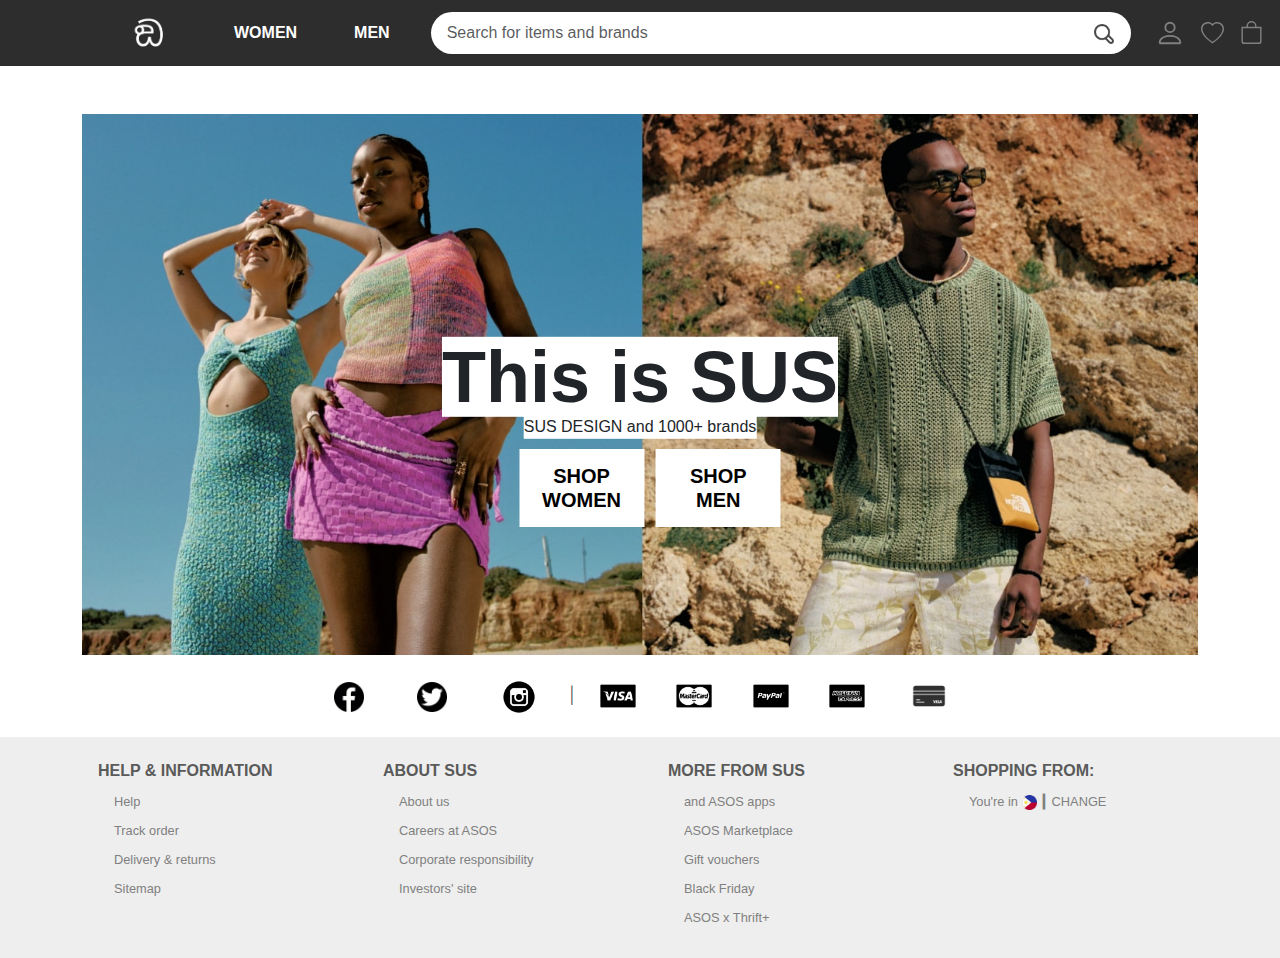
<file: index.html>
<!DOCTYPE html>
<html lang="en">
  <head>
    <meta charset="UTF-8" />
    <meta http-equiv="X-UA-Compatible" content="IE=edge" />
    <meta name="viewport" content="width=device-width, initial-scale=1.0" />
    <link
      rel="icon"
      type="image/x-icon"
      href="sus_logo.PNG"
    />
   
    <link
      rel="stylesheet"
      href="https://cdn.jsdelivr.net/npm/bootstrap@5.2.0/dist/css/bootstrap.min.css"
    />
    <script src="https://ajax.googleapis.com/ajax/libs/jquery/3.6.0/jquery.min.js"></script>
    <script src="https://cdn.jsdelivr.net/npm/bootstrap@5.0.2/dist/js/bootstrap.bundle.min.js"></script>
    <link rel="stylesheet" href="styles.css" />
    <title>SUS │ Clothing</title>
  </head>
  <body>
    <nav class="navbar navbar-expand-lg navbar-light text-white mb-5 d-none d-lg-block" id="navbar">
      <div class="container">
        <a class="navbar-brand nav-fc mx-5" href="index.html"
          ><img src="sus_logo.PNG" alt="SUS logo" width="40px" id="home_logo"
        /></a>

        <button
          class="navbar-toggler"
          type="button"
          data-bs-toggle="collapse"
          data-bs-target="#navbarSupportedContent"
        >
          <span class="navbar-toggler-icon"></span>
        </button>
        <div
          class="collapse navbar-collapse text-white col-lg-3"
          id="navbarSupportedContent"
        >
          <ul class="navbar-nav mb-2 mb-lg-0" id="options">
            
              <li class="nav-item me-3">
                <a class="nav-link px-3" href="women'sCorner/women's_corner.html" id="nav-women"><b class="h-gender">WOMEN</b></a>
              </li>
            
            
              <li class="nav-item me-3">
                <a class="nav-link" href="men'sCorner/men's_corner.html" id="nav-men"><b class="h-gender">MEN</b></a>
              </li>
              
            </ul>
          
          <form class="d-flex col-lg-8 me-4 search_bar">
            <input
              class="form-control me-2"
              type="search"
              placeholder="Search for items and brands"
            />
            <button class="btn" type="submit">
              <img src="mag_glass.png" width="20px" class="text-center" alt="search button">
            </button>
          </form>
          <a href="#" class="svg_link">
            <svg xmlns="person.svg" width="30px" fill="currentColor" class="bi bi-person me-3" viewBox="0 0 16 16">
            <path d="M8 8a3 3 0 1 0 0-6 3 3 0 0 0 0 6Zm2-3a2 2 0 1 1-4 0 2 2 0 0 1 4 0Zm4 8c0 1-1 1-1 1H3s-1 0-1-1 1-4 6-4 6 3 6 4Zm-1-.004c-.001-.246-.154-.986-.832-1.664C11.516 10.68 10.289 10 8 10c-2.29 0-3.516.68-4.168 1.332-.678.678-.83 1.418-.832 1.664h10Z"/>
            </svg>
          </a>
          <a href="#" class="svg_link">
            <svg xmlns="heart.svg" width="23px" fill="currentColor" class="bi bi-heart me-3" viewBox="0 0 16 16">
            <path d="m8 2.748-.717-.737C5.6.281 2.514.878 1.4 3.053c-.523 1.023-.641 2.5.314 4.385.92 1.815 2.834 3.989 6.286 6.357 3.452-2.368 5.365-4.542 6.286-6.357.955-1.886.838-3.362.314-4.385C13.486.878 10.4.28 8.717 2.01L8 2.748zM8 15C-7.333 4.868 3.279-3.04 7.824 1.143c.06.055.119.112.176.171a3.12 3.12 0 0 1 .176-.17C12.72-3.042 23.333 4.867 8 15z"/>
          </svg>
          </a>
          <a href="#" class="svg_link">
            <svg xmlns="bag.svg" width="23px" fill="currentColor" class="bi bi-bag bag" viewBox="0 0 16 16">
            <path d="M8 1a2.5 2.5 0 0 1 2.5 2.5V4h-5v-.5A2.5 2.5 0 0 1 8 1zm3.5 3v-.5a3.5 3.5 0 1 0-7 0V4H1v10a2 2 0 0 0 2 2h10a2 2 0 0 0 2-2V4h-3.5zM2 5h12v9a1 1 0 0 1-1 1H3a1 1 0 0 1-1-1V5z"/>
          </svg>
          </a>
          
        </div>
      </div>
    </nav>
    <nav class="navbar navbar-expand-lg d-block d-lg-none" id="navbar">
      <div class="container-fluid">
        <a class="navbar-brand" href="#"
          ><img src="sus_logo.PNG" alt="SUS logo" width="40px" class="img-fluid"
        /></a>

        <button
          class="navbar-toggler bg-light"
          type="button"
          data-bs-toggle="collapse"
          data-bs-target="#navbarSupportedContent"
        >
          <span class="navbar-toggler-icon"></span>
        </button>
        <div
          class="collapse navbar-collapse text-white"
          id="navbarSupportedContent"
        >
          <ul class="navbar-nav me-auto mb-2 mb-lg-0">
            <div class="card mb-2">
              <li class="nav-item">
                <a class="nav-link active text-center" href="women'sCorner/women's_corner.html" id="nav-home">WOMEN</a>
              </li>
            </div>
            <div class="card mb-5">
              <li class="nav-item">
                <a class="nav-link text-center" href="men'sCorner/men's_corner.html" id="nav-link">MEN</a>
              </li>
            </div>
          
          <form class="d-flex search_bar">
            <input
              class="form-control"
              type="search"
              placeholder="Search"
            />
            <button class="btn" type="submit">
              <img src="mag_glass.png" width="20px" class="text-center" alt="search button">
            </button>
          </form>
        </div>
      </div>
    </nav>
    <div class="d-block d-lg-none">
      <div id="nav_carousel" class="pt-3">
        <div
        id="text-apparel"
        class="carousel slide"
        data-bs-ride="carousel"
        data-bs-interval="5000"
      >
        <div
          id="carouselExampleSlidesOnly"
          class="carousel slide"
          data-ride="carousel"
        >
          <div class="carousel-inner text-center">
            <div class="carousel-item active" data-bs-target="#text-apparel">
                <h5>EASY WORLDWIDE DELIVERY</h5>
                <p>*minimum spends apply</p>
            </div>
            <div class="carousel-item text-center mt-3 mb-4" data-bs-target="#text-apparel">
                <h5>SUS DESIGN and  1000+ brands</h5>
            </div>
            </div>
          </div>
          </div>
        </div>
    </div>
    <div class="container contain d-none d-lg-block">
      <div class="row align-items-center">
      <img src="models.jpeg" alt="men's and women's model">
      <div class="centered">
        <h1 class="display-2 fw-bold"><span class="span_text">This is SUS</span></h1>
        <p><span class="span_text" id="span_p">SUS DESIGN and 1000+ brands</span></p>
      </div>
      <div class="under_centered col-lg-1">
        <a href="women'sCorner/women's_corner.html" class="hover_shop_wm">
          <span class="span_text"><h5 class="" id="shop_w"><b>SHOP WOMEN</b></h5></span>
        </a>
      </div>
      <div class="under_centered_2 col-lg-1">
        <a href="men'sCorner/men's_corner.html" class="hover_shop_wm">
        <span class="span_text"><h5 class="" id="shop_m"><b>SHOP MEN</b></h5></span>
        </a>
      </div>
      </div>
    </div>

    <div class="d-block d-lg-none">
      <img src="model_mobile.jpg" alt="Group of models" class="img-fluid">
      <div class="centered">
        <h1 class="display-2 fw-bold"><span class="span_text">This is SUS</span></h1>
        <p><span class="span_text" id="span_p_mobile">SUS DESIGN and 1000+ brands</span></p>
        <div class="under_centered_mobile col-lg-1">
          <a href="women'sCorner/women's_corner.html" class="hover_shop_wm">
            <span class="span_text"><h5 class="" id="shop_w_mobile"><b>SHOP WOMEN</b></h5></span>
          </a>
        </div>
        <div class="under_centered_2_mobile col-lg-1">
          <a href="men'sCorner/men's_corner.html" class="hover_shop_wm">
          <span class="span_text"><h5 class="" id="shop_m_mobile"><b>SHOP MEN</b></h5></span>
          </a>
        </div>
      </div>
    </div>

    <!-- change default font color into another -->
    <!-- collapse the list when in mobile view -->
    <footer class="footer_color d-none d-lg-block">
      <div class="row bg-white">
      <div class="container text-center my-3">
        <a href="https://www.facebook.com/davidearl.cajes.7"><img src="facebook.png" alt="facebook" width="30px" class="mx-4"></a>
         <a href="https://twitter.com/home"><img src="twitter.png" alt="twitter" width="30px" class="mx-4"></a>
         <a href="https://www.instagram.com"><img src="insta.png" alt="instagram" width="40px" class="mx-4"></a> │
         <img src="visa.png" alt="visa card" width="40px" class="mx-3">
         <img src="mastercard.png" alt="master card" width="40px" class="mx-3">
         <img src="pay-pal.png" alt="PayPal" width="40px" class="mx-3">
         <img src="american-express.png" alt="american express" width="40px" class="mx-3">
         <img src="visa-electron.png" alt="visa electron" width="50px" class="mx-3">
      </div>  
      </div>
    <div class="container">
      <div class="row py-4">
        <div class="col-lg-3">
          <h6 class="mx-3"><b>HELP & INFORMATION</b></h6>
          <ul class="my-1">
            <li><a href="#">Help</a></li>
            <li><a href="#">Track order</a></li>
            <li><a href="#">Delivery & returns</a></li>
            <li><a href="#">Sitemap</a></li>
          </ul>
        </div>
        <div class="col-lg-3">
          <h6 class="mx-3"><b>ABOUT SUS</b></h6>
          <ul class="my-1">
            <li><a href="#">About us</a></li>
            <li><a href="#">Careers at ASOS</a></li>
            <li><a href="#">Corporate responsibility</a></li>
            <li><a href="#">Investors' site</a></li>
          </ul>
        </div>        
        <div class="col-lg-3">
          <h6 class="mx-3"><b>MORE FROM SUS</b></h6>
          <ul class="my-1">
            <li><a href="#">and ASOS apps</a> </li>
            <li><a href="#">ASOS Marketplace</a></li>
            <li><a href="#">Gift vouchers</a></li>
            <li><a href="#">Black Friday</a></li>
            <li><a href="#">ASOS x Thrift+</a></li>
          </ul>
        </div>        
        <div class="col-lg-3">
          <h6 class="mx-3"><b>SHOPPING FROM:</b></h6>
          <ul class="my-1">
            <li><a href="#">You're in <img src="ph.png" alt="Philippines" width="15px"> <b>┃</b> CHANGE</a></li>
          </ul>
        </div>
      </div>
    </div>
  </footer>
  <footer class="d-block d-lg-none">
    <div id="footer_mobile" class="pt-2 pb-1">
      <p>© 2023 SUS</p>
    </div>
  </footer>
  </body>
</html>
</file>
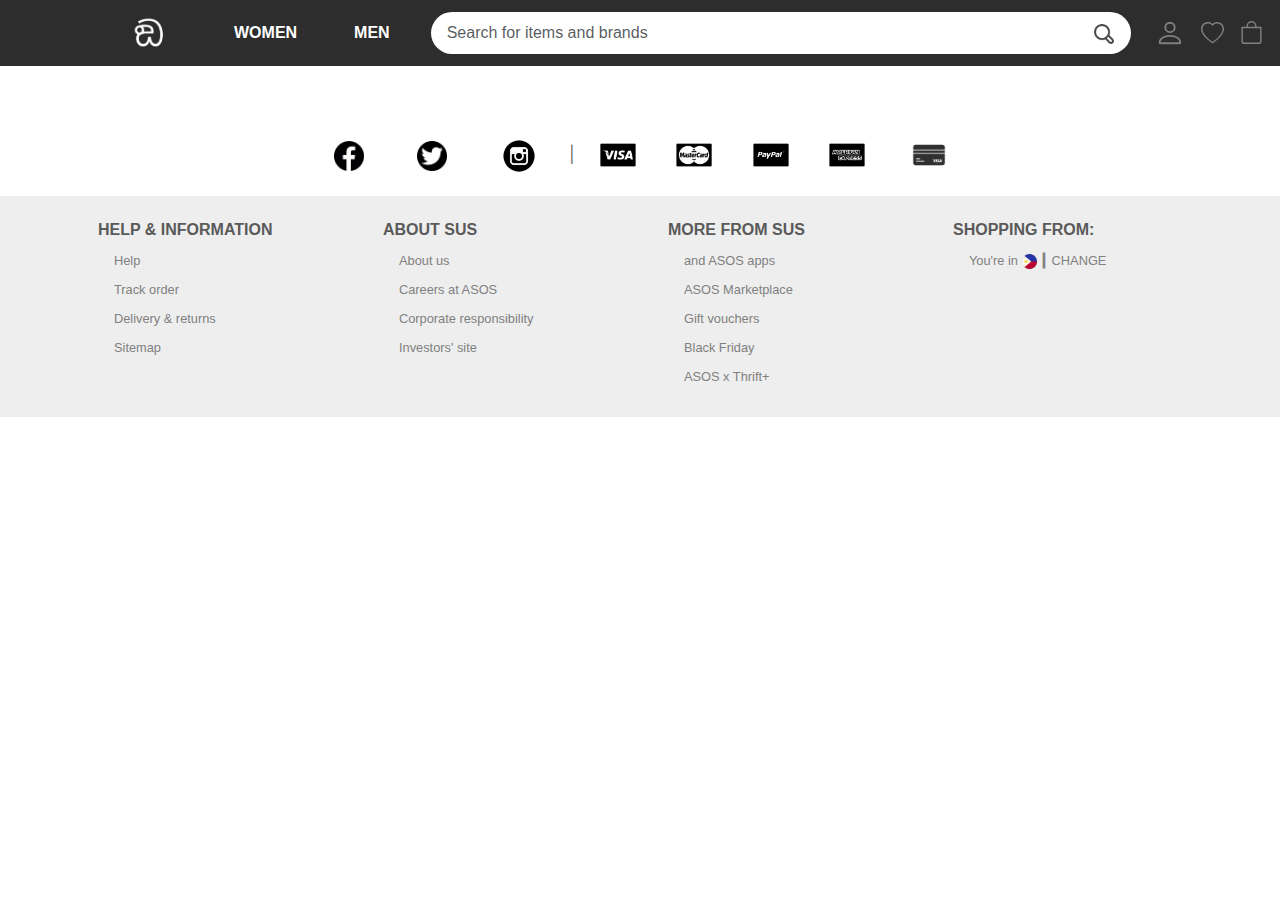
<file: men'sCorner/men's_corner.html>
<!DOCTYPE html>
<html lang="en">
  <head>
    <meta charset="UTF-8" />
    <meta http-equiv="X-UA-Compatible" content="IE=edge" />
    <meta name="viewport" content="width=device-width, initial-scale=1.0" />
    <link rel="icon" type="image/x-icon" href="sus_logo.PNG" />
    <link
      rel="stylesheet"
      href="https://cdn.jsdelivr.net/npm/bootstrap@5.2.0/dist/css/bootstrap.min.css"
    />
    <script src="https://ajax.googleapis.com/ajax/libs/jquery/3.6.0/jquery.min.js"></script>
    <script src="https://cdn.jsdelivr.net/npm/bootstrap@5.0.2/dist/js/bootstrap.bundle.min.js"></script>
    <link rel="stylesheet" href="styles.css" />

    <title>Men's Clothes</title>
  </head>
  <body>
    <nav
      class="navbar navbar-expand-lg navbar-light text-white mb-5 d-none d-lg-block"
      id="navbar"
    >
      <div class="container">
        <a class="navbar-brand nav-fc mx-5" href="../index.html"
          ><img src="sus_logo.PNG" alt="SUS logo" width="40px" id="home_logo"
        /></a>

        <button
          class="navbar-toggler"
          type="button"
          data-bs-toggle="collapse"
          data-bs-target="#navbarSupportedContent"
        >
          <span class="navbar-toggler-icon"></span>
        </button>
        <div
          class="collapse navbar-collapse text-white col-lg-3"
          id="navbarSupportedContent"
        >
          <ul class="navbar-nav mb-2 mb-lg-0" id="options">
            <li class="nav-item me-3">
              <a
                class="nav-link px-3"
                href="../women'sCorner/women's_corner.html"
                id="nav-women"
                ><b class="h-gender">WOMEN</b></a
              >
            </li>

            <li class="nav-item me-3">
              <a class="nav-link" href="men's_corner.html" id="nav-men"
                ><b class="h-gender">MEN</b></a
              >
            </li>
          </ul>

          <form class="d-flex col-lg-8 me-4 search_bar">
            <input
              class="form-control me-2"
              type="search"
              placeholder="Search for items and brands"
            />
            <button class="btn" type="submit">
              <img
                src="mag_glass.png"
                width="20px"
                class="text-center"
                alt="search button"
              />
            </button>
          </form>
          <a href="#" class="svg_link">
            <svg
              xmlns="person.svg"
              width="30px"
              fill="currentColor"
              class="bi bi-person me-3"
              viewBox="0 0 16 16"
            >
              <path
                d="M8 8a3 3 0 1 0 0-6 3 3 0 0 0 0 6Zm2-3a2 2 0 1 1-4 0 2 2 0 0 1 4 0Zm4 8c0 1-1 1-1 1H3s-1 0-1-1 1-4 6-4 6 3 6 4Zm-1-.004c-.001-.246-.154-.986-.832-1.664C11.516 10.68 10.289 10 8 10c-2.29 0-3.516.68-4.168 1.332-.678.678-.83 1.418-.832 1.664h10Z"
              />
            </svg>
          </a>
          <a href="#" class="svg_link">
            <svg
              xmlns="heart.svg"
              width="23px"
              fill="currentColor"
              class="bi bi-heart me-3"
              viewBox="0 0 16 16"
            >
              <path
                d="m8 2.748-.717-.737C5.6.281 2.514.878 1.4 3.053c-.523 1.023-.641 2.5.314 4.385.92 1.815 2.834 3.989 6.286 6.357 3.452-2.368 5.365-4.542 6.286-6.357.955-1.886.838-3.362.314-4.385C13.486.878 10.4.28 8.717 2.01L8 2.748zM8 15C-7.333 4.868 3.279-3.04 7.824 1.143c.06.055.119.112.176.171a3.12 3.12 0 0 1 .176-.17C12.72-3.042 23.333 4.867 8 15z"
              />
            </svg>
          </a>
          <a href="#">
            <svg
              xmlns="bag.svg"
              width="23px"
              fill="currentColor"
              class="bi bi-bag bag"
              viewBox="0 0 16 16"
            >
              <path
                d="M8 1a2.5 2.5 0 0 1 2.5 2.5V4h-5v-.5A2.5 2.5 0 0 1 8 1zm3.5 3v-.5a3.5 3.5 0 1 0-7 0V4H1v10a2 2 0 0 0 2 2h10a2 2 0 0 0 2-2V4h-3.5zM2 5h12v9a1 1 0 0 1-1 1H3a1 1 0 0 1-1-1V5z"
              />
            </svg>
          </a>
        </div>
      </div>
    </nav>
    <footer class="footer_color">
      <div class="row bg-white">
        <div class="container text-center my-3">
          <a href="https://www.facebook.com/davidearl.cajes.7"
            ><img src="facebook.png" alt="facebook" width="30px" class="mx-4"
          /></a>
          <a href="https://twitter.com/home"
            ><img src="twitter.png" alt="twitter" width="30px" class="mx-4"
          /></a>
          <a href="https://www.instagram.com"
            ><img src="insta.png" alt="instagram" width="40px" class="mx-4"
          /></a>
          │
          <img src="visa.png" alt="visa card" width="40px" class="mx-3" />
          <img
            src="mastercard.png"
            alt="master card"
            width="40px"
            class="mx-3"
          />
          <img src="pay-pal.png" alt="PayPal" width="40px" class="mx-3" />
          <img
            src="american-express.png"
            alt="american express"
            width="40px"
            class="mx-3"
          />
          <img
            src="visa-electron.png"
            alt="visa electron"
            width="50px"
            class="mx-3"
          />
        </div>
      </div>
      <div class="container">
        <div class="row py-4">
          <div class="col-lg-3">
            <h6 class="mx-3"><b>HELP & INFORMATION</b></h6>
            <ul class="my-1">
              <li><a href="#">Help</a></li>
              <li><a href="#">Track order</a></li>
              <li><a href="#">Delivery & returns</a></li>
              <li><a href="#">Sitemap</a></li>
            </ul>
          </div>
          <div class="col-lg-3">
            <h6 class="mx-3"><b>ABOUT SUS</b></h6>
            <ul class="my-1">
              <li><a href="#">About us</a></li>
              <li><a href="#">Careers at ASOS</a></li>
              <li><a href="#">Corporate responsibility</a></li>
              <li><a href="#">Investors' site</a></li>
            </ul>
          </div>
          <div class="col-lg-3">
            <h6 class="mx-3"><b>MORE FROM SUS</b></h6>
            <ul class="my-1">
              <li><a href="#">and ASOS apps</a></li>
              <li><a href="#">ASOS Marketplace</a></li>
              <li><a href="#">Gift vouchers</a></li>
              <li><a href="#">Black Friday</a></li>
              <li><a href="#">ASOS x Thrift+</a></li>
            </ul>
          </div>
          <div class="col-lg-3">
            <h6 class="mx-3"><b>SHOPPING FROM:</b></h6>
            <ul class="my-1">
              <li>
                <a href="#"
                  >You're in
                  <img src="ph.png" alt="Philippines" width="15px" />
                  <b>┃</b> CHANGE</a
                >
              </li>
            </ul>
          </div>
        </div>
      </div>
    </footer>
  </body>
</html>
</file>
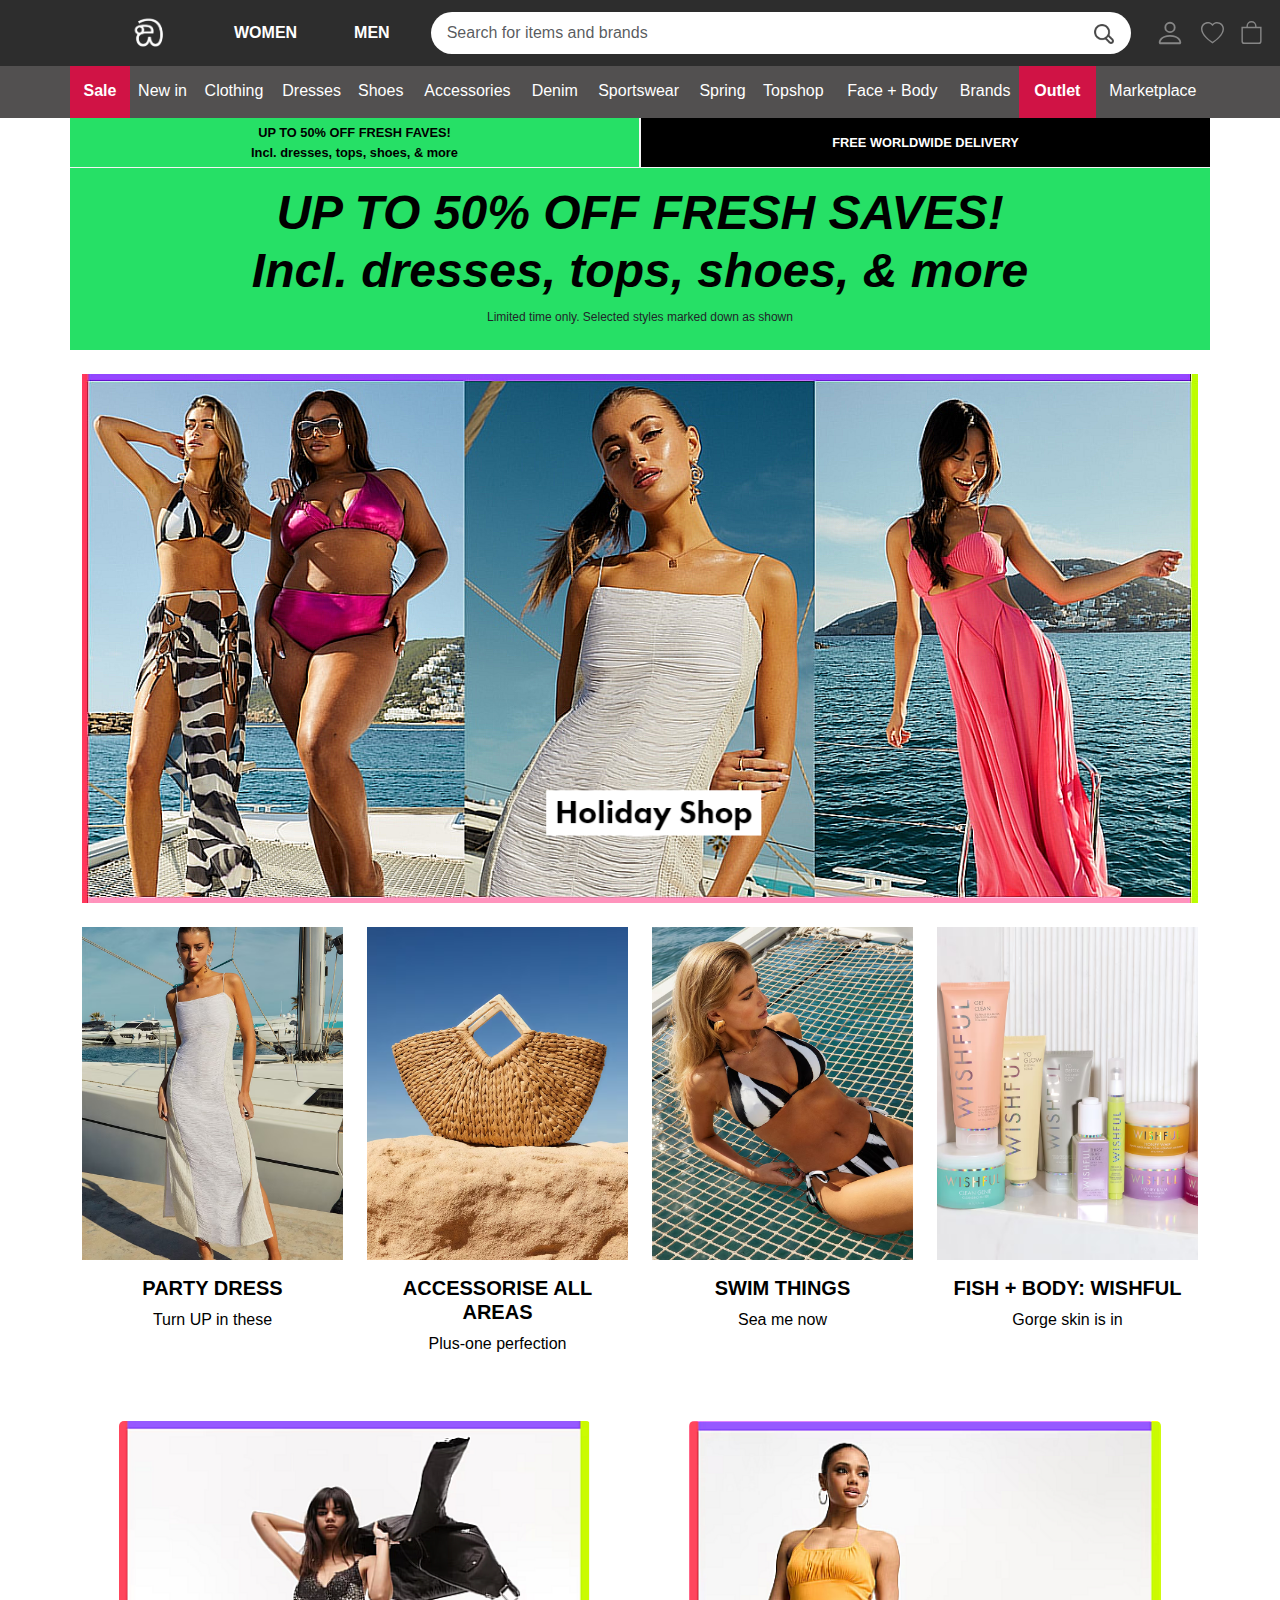
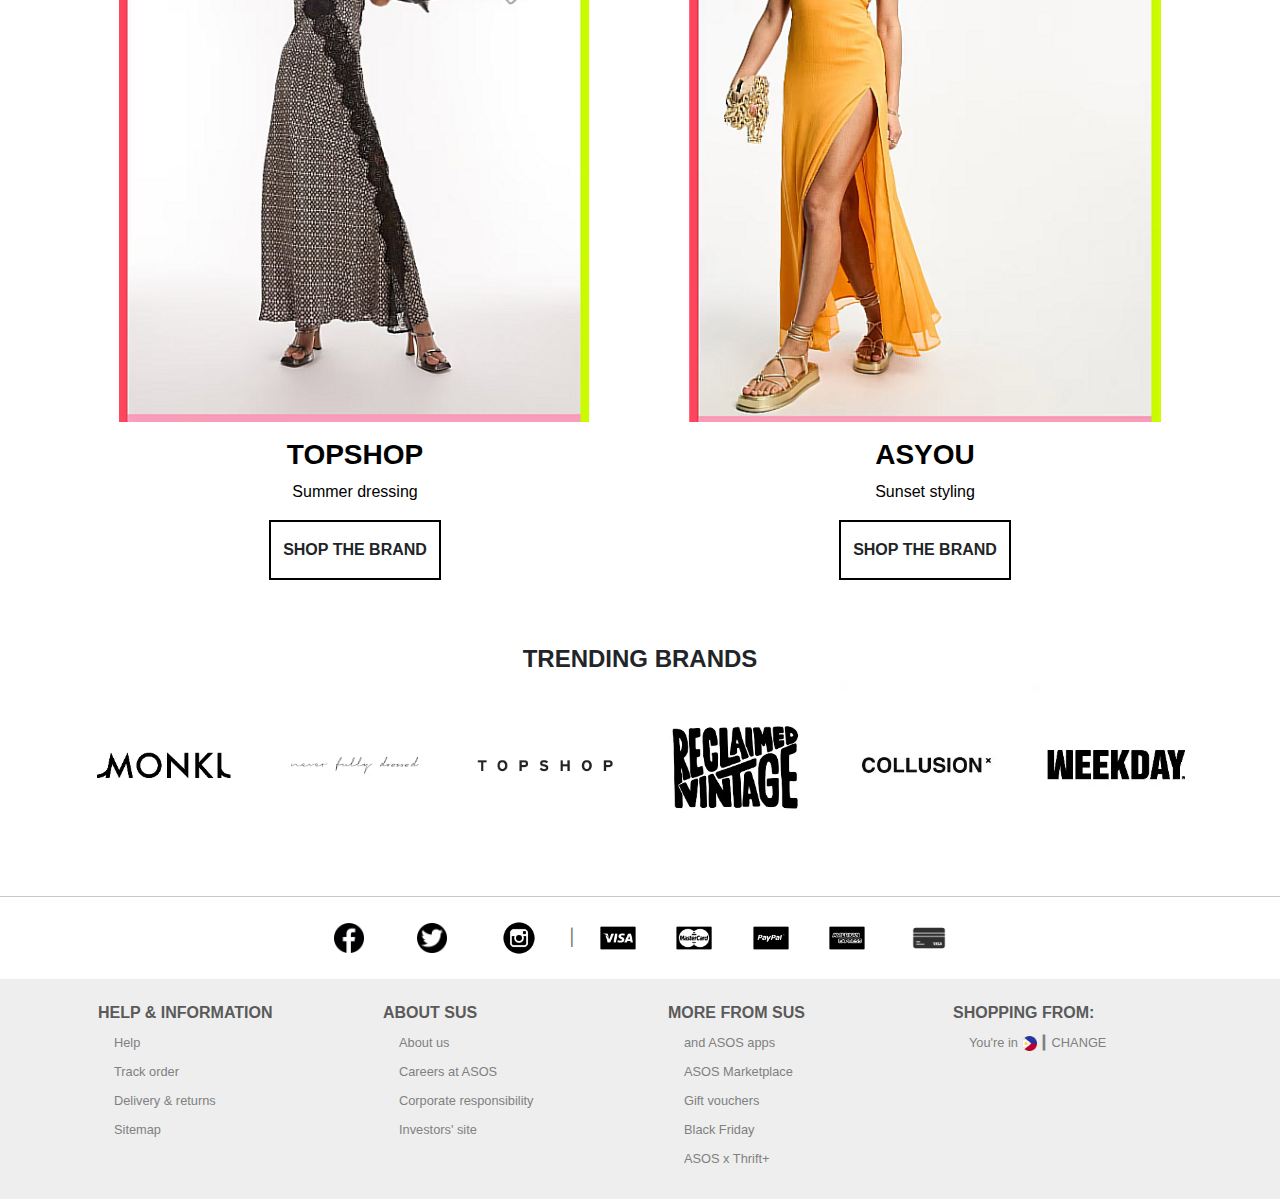
<file: women'sCorner/women's_corner.html>
<!DOCTYPE html>
<html lang="en">
  <head>
    <meta charset="UTF-8" />
    <meta http-equiv="X-UA-Compatible" content="IE=edge" />
    <meta name="viewport" content="width=device-width, initial-scale=1.0" />
    <link rel="icon" type="image/x-icon" href="sus_logo.PNG" />
    <link
      rel="stylesheet"
      href="https://cdn.jsdelivr.net/npm/bootstrap@5.2.0/dist/css/bootstrap.min.css"
    />
    <script src="https://ajax.googleapis.com/ajax/libs/jquery/3.6.0/jquery.min.js"></script>
    <script src="https://cdn.jsdelivr.net/npm/bootstrap@5.0.2/dist/js/bootstrap.bundle.min.js"></script>
    <link rel="stylesheet" href="styles.css" />

    <title>Women's Clothes</title>
  </head>
  <body>
    <nav
      class="navbar navbar-expand-lg navbar-light text-white mb-5 d-none d-lg-block"
      id="navbar"
    >
      <div class="container">
        <a class="navbar-brand nav-fc mx-5" href="../index.html"
          ><img src="sus_logo.PNG" alt="SUS logo" width="40px" id="home_logo"
        /></a>

        <button
          class="navbar-toggler"
          type="button"
          data-bs-toggle="collapse"
          data-bs-target="#navbarSupportedContent"
        >
          <span class="navbar-toggler-icon"></span>
        </button>
        <div
          class="collapse navbar-collapse text-white col-lg-3"
          id="navbarSupportedContent"
        >
          <ul class="navbar-nav mb-2 mb-lg-0" id="options">
            <li class="nav-item me-3">
              <a class="nav-link px-3" href="women's_corner.html" id="nav-women"
                ><b class="h-gender">WOMEN</b></a
              >
            </li>

            <li class="nav-item me-3">
              <a
                class="nav-link"
                href="../men'sCorner/men's_corner.html"
                id="nav-men"
                ><b class="h-gender">MEN</b></a
              >
            </li>
          </ul>

          <form class="d-flex col-lg-8 me-4 search_bar">
            <input
              class="form-control me-2"
              type="search"
              placeholder="Search for items and brands"
            />
            <button class="btn" type="submit">
              <img
                src="mag_glass.png"
                width="20px"
                class="text-center"
                alt="search button"
              />
            </button>
          </form>
          <a href="#" class="svg_link">
            <svg
              xmlns="person.svg"
              width="30px"
              fill="currentColor"
              class="bi bi-person me-3"
              viewBox="0 0 16 16"
            >
              <path
                d="M8 8a3 3 0 1 0 0-6 3 3 0 0 0 0 6Zm2-3a2 2 0 1 1-4 0 2 2 0 0 1 4 0Zm4 8c0 1-1 1-1 1H3s-1 0-1-1 1-4 6-4 6 3 6 4Zm-1-.004c-.001-.246-.154-.986-.832-1.664C11.516 10.68 10.289 10 8 10c-2.29 0-3.516.68-4.168 1.332-.678.678-.83 1.418-.832 1.664h10Z"
              />
            </svg>
          </a>
          <a href="#" class="svg_link">
            <svg
              xmlns="heart.svg"
              width="23px"
              fill="currentColor"
              class="bi bi-heart me-3"
              viewBox="0 0 16 16"
            >
              <path
                d="m8 2.748-.717-.737C5.6.281 2.514.878 1.4 3.053c-.523 1.023-.641 2.5.314 4.385.92 1.815 2.834 3.989 6.286 6.357 3.452-2.368 5.365-4.542 6.286-6.357.955-1.886.838-3.362.314-4.385C13.486.878 10.4.28 8.717 2.01L8 2.748zM8 15C-7.333 4.868 3.279-3.04 7.824 1.143c.06.055.119.112.176.171a3.12 3.12 0 0 1 .176-.17C12.72-3.042 23.333 4.867 8 15z"
              />
            </svg>
          </a>
          <a href="#">
            <svg
              xmlns="bag.svg"
              width="23px"
              fill="currentColor"
              class="bi bi-bag bag"
              viewBox="0 0 16 16"
            >
              <path
                d="M8 1a2.5 2.5 0 0 1 2.5 2.5V4h-5v-.5A2.5 2.5 0 0 1 8 1zm3.5 3v-.5a3.5 3.5 0 1 0-7 0V4H1v10a2 2 0 0 0 2 2h10a2 2 0 0 0 2-2V4h-3.5zM2 5h12v9a1 1 0 0 1-1 1H3a1 1 0 0 1-1-1V5z"
              />
            </svg>
          </a>
        </div>
      </div>
    </nav>
    <div id="table_u_nav">
      <div class="container">
        <div class="row table_u_nav">
          <table>
            <tr>
              <td id="sale"><b>Sale</b></td>
              <td>New in</td>
              <td>Clothing</td>
              <td>Dresses</td>
              <td>Shoes</td>
              <td>Accessories</td>
              <td>Denim</td>
              <td>Sportswear</td>
              <td>Spring</td>
              <td>Topshop</td>
              <td>Face + Body</td>
              <td>Brands</td>
              <td id="outlet"><b>Outlet</b></td>
              <td>Marketplace</td>
            </tr>
          </table>
        </div>
      </div>
    </div>
    <div class="container">
      <div class="row text-center">
        <p class="col-lg-6" id="green_bg">
          <a href="#" class="link_fc fw-bold"
            >UP TO 50% OFF FRESH FAVES!<br />Incl. dresses, tops, shoes, &
            more</a
          >
        </p>
        <p class="col-lg-6" id="black_bg">
          <a href="#" class="link_fc_b fw-bold">FREE WORLDWIDE DELIVERY</a>
        </p>
        <div class="green_bg_big mb-4">
          <h1 class="display-5 fw-bold pt-3">
            <a href="#" class="link_fc">
            <i
              ><b
                >UP TO 50% OFF FRESH SAVES!<br />Incl. dresses, tops, shoes, &
                more</b
              ></i
            >
          </h1>
        </a>
          <p id="limited_time" class="pb-2">
            Limited time only. Selected styles marked down as shown
          </p>
      
        </div>
      </div>
    </div>
    <div class="container mb-5">
      <div class="row mb-4">
        <a href="#">
        <img src="women_model.png" alt="Women Apparel Models" class="img-fluid col-lg-12">
        </a>
      </div>
      <div class="row text-center">
        <a href="#" class="col-lg-3 near_footer_img">
        <img src="wmodel1.avif" alt="lady in white dress" class="img-fluid mb-3">
        <h5><b>PARTY DRESS</b></h5>
        <p>Turn UP in these</p>
        </a>
        <a href="#" class="col-lg-3 near_footer_img">
        <img src="basket.avif" alt="accessories" class="img-fluid mb-3">
        <h5><b>ACCESSORISE ALL AREAS</b></h5>
        <p>Plus-one perfection</p>
        </a>
        <a href="#" class="col-lg-3 near_footer_img">
        <img src="wmodel2.avif" alt="lady in swim suit" class="img-fluid mb-3">
        <h5><b>SWIM THINGS</b></h5>
        <p>Sea me now</p>
        </a>
        <a href="#" class="col-lg-3 near_footer_img">
        <img src="beauty_products.avif" alt="lady in white dress" class="img-fluid mb-3">
        <h5><b>FISH + BODY: WISHFUL</b></h5>
        <p>Gorge skin is in</p>
        </a>
        </div>
    </div>
    <div class="container text-center">
      <div class="row">
        <div class="col-lg-6 px-5">
          <a href="#" id="topshop">
          <div class="card rounded-0 border-white">
            <img src="near_footer_wmodel.PNG" class="card-img-top" alt="Topshop apparels" />
            <div class="card-body">
              <h3 class="card-title"><b>TOPSHOP</b></h3>
              <p class="card-text mb-3">
                Summer dressing
              </p>
              <a href="#" class="btn rounded-0 shop_the_brand fw-bold py-3">SHOP THE BRAND</a>
            </div>
          </div>
          </a>
        </div>
        <div class="col-lg-6 px-5">
        <a href="#" id="asyou">
          <div class="card rounded-0 border-white">
            <img src="near_footer_wmodel2.PNG" class="card-img-top" alt="Topshop apparels" />
            <div class="card-body">
              <h3 class="card-title"><b>ASYOU</b></h3>
              <p class="card-text mb-3">
                Sunset styling
              </p>
              <a href="#" class="btn rounded-0 shop_the_brand fw-bold py-3">SHOP THE BRAND</a>
            </div>
          </div>
          </a>
        </div>
      </div>
    </div>
    <div class="container">
    <div class="row my-5">
      <div class="col-lg-12 text-center">
        <h4 class="fw-bold">TRENDING BRANDS</h4>
      </div>
      <div class="col-lg-2">
        <a href="#">
          <img src="monkl.jpg" alt="Monkl" class="img-fluid">
          </a>
      </div>
      <div class="col-lg-2">
        <a href="#">
        <img src="never_fully_dressed.avif" alt="Never Fully Dressed" class="img-fluid">
        </a>
      </div>
      <div class="col-lg-2">
        <a href="#">
        <img src="topshop.avif" alt="Topshop" class="img-fluid">
        </a>
      </div>
      <div class="col-lg-2">
        <a href="#">
        <img src="reclaimed_vintage.avif" alt="Reclaimed Vintage" class="img-fluid">
        </a>
      </div>
      <div class="col-lg-2">
        <a href="#">
        <img src="collusion.jpg" alt="Collusion" class="img-fluid">
        </a>
      </div>
      <div class="col-lg-2">
        <a href="#">
        <img src="weekday.jpg" alt="Weekday" class="img-fluid">
        </a>
      </div>
    </div>
    </div>
    <hr>
    <footer class="footer_color">
      <div class="row bg-white">
        <div class="container text-center mb-3">
          <a href="https://www.facebook.com/davidearl.cajes.7"
            ><img src="facebook.png" alt="facebook" width="30px" class="mx-4"
          /></a>
          <a href="https://twitter.com/home"
            ><img src="twitter.png" alt="twitter" width="30px" class="mx-4"
          /></a>
          <a href="https://www.instagram.com"
            ><img src="insta.png" alt="instagram" width="40px" class="mx-4"
          /></a>
          │
          <img src="visa.png" alt="visa card" width="40px" class="mx-3" />
          <img
            src="mastercard.png"
            alt="master card"
            width="40px"
            class="mx-3"
          />
          <img src="pay-pal.png" alt="PayPal" width="40px" class="mx-3" />
          <img
            src="american-express.png"
            alt="american express"
            width="40px"
            class="mx-3"
          />
          <img
            src="visa-electron.png"
            alt="visa electron"
            width="50px"
            class="mx-3"
          />
        </div>
      </div>
      <div class="container">
        <div class="row py-4">
          <div class="col-lg-3">
            <h6 class="mx-3"><b>HELP & INFORMATION</b></h6>
            <ul class="my-1">
              <li><a href="#">Help</a></li>
              <li><a href="#">Track order</a></li>
              <li><a href="#">Delivery & returns</a></li>
              <li><a href="#">Sitemap</a></li>
            </ul>
          </div>
          <div class="col-lg-3">
            <h6 class="mx-3"><b>ABOUT SUS</b></h6>
            <ul class="my-1">
              <li><a href="#">About us</a></li>
              <li><a href="#">Careers at ASOS</a></li>
              <li><a href="#">Corporate responsibility</a></li>
              <li><a href="#">Investors' site</a></li>
            </ul>
          </div>
          <div class="col-lg-3">
            <h6 class="mx-3"><b>MORE FROM SUS</b></h6>
            <ul class="my-1">
              <li><a href="#">and ASOS apps</a></li>
              <li><a href="#">ASOS Marketplace</a></li>
              <li><a href="#">Gift vouchers</a></li>
              <li><a href="#">Black Friday</a></li>
              <li><a href="#">ASOS x Thrift+</a></li>
            </ul>
          </div>
          <div class="col-lg-3">
            <h6 class="mx-3"><b>SHOPPING FROM:</b></h6>
            <ul class="my-1">
              <li>
                <a href="#"
                  >You're in
                  <img src="ph.png" alt="Philippines" width="15px" />
                  <b>┃</b> CHANGE</a
                >
              </li>
            </ul>
          </div>
        </div>
      </div>
    </footer>
  </body>
</html>
</file>
<file: styles.css>
body {
  font-family: Helvetica;
}

#navbar {
  background-color: rgb(45, 45, 45);
}

#nav-women:hover,
#nav-men:hover {
  background-color: rgba(211, 211, 211, 0.315);
}

#nav-women {
  padding-left: 18px;
  padding-right: 18px;
}

#nav-men {
  padding-left: 25px;
  padding-right: 25px;
}

.footer_color {
  color: rgb(90, 90, 90);
  background-color: rgba(238, 238, 238, 255);
}
ul {
  list-style-type: none;
}
li {
  margin-top: 5px;
  margin-bottom: 5px;
}

a {
  color: gray;
  font-size: 80%;
  text-decoration: none;
}
b.h-gender {
  color: white;
}

.svg_link:hover {
  color: white;
}

.bag {
  margin-top: -3px;
}

.search_bar {
  width: 100%;
  max-width: 700px;
  background: white;
  border-radius: 60px;
  padding: 2px 4px;
}

.search_bar input {
  background: transparent;
  border: 0;
  outline: none;
}

.contain {
  position: relative;
  text-align: center;
  background-color: white;
}

.centered {
  position: absolute;
  top: 50%;
  left: 50%;
  transform: translate(-50%, -50%);
}

.under_centered {
  position: absolute;
  top: 69%;
  left: 42.5%;
  transform: translate(-50%, -50%);
}

.under_centered_mobile {
  position: absolute;
  top: 69%;
  left: 42.5%;
  transform: translate(-50%, -50%);
}

.under_centered_2 {
  position: absolute;
  top: 69%;
  left: 54.5%;
  transform: translate(-50%, -50%);
}

.under_centered_2_mobile {
  position: absolute;
  top: 69%;
  left: 54.5%;
  transform: translate(-50%, -50%);
}

.span_text {
  background-color: white;
}

#span_p {
  position: absolute;
  bottom: -15px;
  text-align: center;
  transform: translate(-50%, -50%);
}

#span_p {
  position: absolute;
  bottom: -15px;
  text-align: center;
  transform: translate(-50%, -50%);
}

#shop_w,
#shop_m {
  width: 125px;
  padding: 15px;
  border: 0px solid;
  margin: 0;
  background-color: white;
  transition: 0.5s;
}

#shop_w:hover,
#shop_m:hover {
  background-color: black;
  color: white;
}

.hover_shop_wm {
  color: black;
}

#nav_carousel {
  background-color: rgb(45, 45, 45);
  color: white;
  border-top: 0.5px solid wheat;
}

#footer_mobile {
  background-color: rgba(238, 238, 238, 255);
}

#shop_w_mobile,
#shop_m_mobile {
  width: 125px;
  padding: 15px;
  border: 0px solid;
  margin: 0;
  background-color: white;
  transition: 0.5s;
}
</file>
<file: men'sCorner/styles.css>
body {
  font-family: Helvetica;
}

#navbar {
  background-color: rgb(45, 45, 45);
}

#nav-women:hover,
#nav-men:hover {
  background-color: rgba(211, 211, 211, 0.315);
}

#nav-women {
  padding-left: 18px;
  padding-right: 18px;
}

#nav-men {
  padding-left: 25px;
  padding-right: 25px;
}

.footer_color {
  color: rgb(90, 90, 90);
  background-color: rgba(238, 238, 238, 255);
}
ul {
  list-style-type: none;
}
li {
  margin-top: 5px;
  margin-bottom: 5px;
}

a {
  color: gray;
  font-size: 80%;
  text-decoration: none;
}
b.h-gender {
  color: white;
}

.svg_link:hover {
  color: white;
}

.bag {
  margin-top: -3px;
}

.search_bar {
  width: 100%;
  max-width: 700px;
  background: white;
  border-radius: 60px;
  padding: 2px 4px;
}

.search_bar input {
  background: transparent;
  border: 0;
  outline: none;
}

.contain {
  position: relative;
  text-align: center;
  background-color: white;
}

.centered {
  position: absolute;
  top: 50%;
  left: 50%;
  transform: translate(-50%, -50%);
}

.under_centered {
  position: absolute;
  top: 69%;
  left: 42.5%;
  transform: translate(-50%, -50%);
}

.under_centered_2 {
  position: absolute;
  top: 69%;
  left: 54.5%;
  transform: translate(-50%, -50%);
}

.span_text {
  background-color: white;
}

#span_p {
  position: absolute;
  bottom: -15px;
  text-align: center;
  transform: translate(-50%, -50%);
}

#shop_w,
#shop_m {
  width: 125px;
  padding: 15px;
  border: 0px solid;
  margin: 0;
  background-color: white;
  transition: 0.5s;
}

#shop_w:hover,
#shop_m:hover {
  background-color: black;
  color: white;
}

.hover_shop_wm {
  color: black;
}
</file>
<file: women'sCorner/styles.css>
body {
  font-family: Helvetica;
}

#navbar {
  background-color: rgb(45, 45, 45);
}

#nav-women:hover,
#nav-men:hover {
  background-color: rgba(211, 211, 211, 0.315);
}

#nav-women {
  padding-left: 18px;
  padding-right: 18px;
}

#nav-men {
  padding-left: 25px;
  padding-right: 25px;
}

.footer_color {
  color: rgb(90, 90, 90);
  background-color: rgba(238, 238, 238, 255);
}
ul {
  list-style-type: none;
}
li {
  margin-top: 5px;
  margin-bottom: 5px;
}

#nav_women, #nav_men, li a {
  color: gray;
  font-size: 80%;
  text-decoration: none;
}
b.h-gender {
  color: white;
}

.svg_link:hover {
  color: white;
}

.bag {
  margin-top: -3px;
}

.search_bar {
  width: 100%;
  max-width: 700px;
  background: white;
  border-radius: 60px;
  padding: 2px 4px;
}

.search_bar input {
  background: transparent;
  border: 0;
  outline: none;
}

.contain {
  position: relative;
  text-align: center;
  background-color: white;
}

.centered {
  position: absolute;
  top: 50%;
  left: 50%;
  transform: translate(-50%, -50%);
}

.under_centered {
  position: absolute;
  top: 69%;
  left: 42.5%;
  transform: translate(-50%, -50%);
}

.under_centered_2 {
  position: absolute;
  top: 69%;
  left: 54.5%;
  transform: translate(-50%, -50%);
}

.span_text {
  background-color: white;
}

#span_p {
  position: absolute;
  bottom: -15px;
  text-align: center;
  transform: translate(-50%, -50%);
}

#shop_w,
#shop_m {
  width: 125px;
  padding: 15px;
  border: 0px solid;
  margin: 0;
  background-color: white;
  transition: 0.5s;
}

#shop_w:hover,
#shop_m:hover {
  background-color: black;
  color: white;
}

.hover_shop_wm {
  color: black;
}

.modal_button {
  background-color: rgba(211, 211, 211, 0.315);
}

.table_u_nav {
  margin-top: -50px;
  align-items: center;
  border: 1px solid background-color: rgb(82, 80, 80);
  
}

#table_u_nav {
  background-color: rgb(82, 80, 80);
}

td:hover {
  background-color: white;
  color: rgb(0, 0, 0);
  transition: 0.25s;
}

td {
  color: white;
  text-align: center;
}

#sale,
#outlet {
  background-color: rgb(208,19,69);
  padding: 15px 7px;
}

#sale:hover, #outlet:hover {
  background-color: white;
}

#green_bg {
  background-color: rgb(38,224,102);
  font-size: 80%;
  align-items: center;
  padding: 5px;
  border-bottom: .5px solid whitesmoke;
  border-right: .05px solid whitesmoke;
}

#black_bg {
  background-color: black;
  font-size: 80%;
  align-items: center;
  padding: 5px;
  color: white;
  border-bottom: .5px solid whitesmoke;
  border-left: .05px solid whitesmoke;
  padding-top: 15px;
}

#limited_time {
  font-size: 75%;
}

.green_bg_big {
  background-color: rgb(38,224,102);
  margin-top: -15.5px;
}

.link_fc {
  color: black;
  text-decoration: none;
}

.link_fc:hover {
  color: rgba(0, 0, 0, 0.70);
  transition: .2s;
}

.link_fc_b {
  color: white;
  text-decoration: none;
}

.link_fc_b:hover {
  color: rgba(255, 255, 255, 0.7);
  transition: .2s;
}

svg {
  color: rgb(134, 134, 134);
}

svg:hover {
  color: white;
}

.near_footer_img {
  text-decoration: none;
  color: black;
}

.near_footer_img:hover {
  color: black;
}

.shop_the_brand {
  border: 2px solid black;
}

.shop_the_brand:hover {
  color: white;
  background-color: black;
  transition: .5s;
}

#topshop, #asyou {
  color: black;
  text-decoration: none;
}

#topshop:hover, #asyou:hover {
  color: black;
}
</file>
